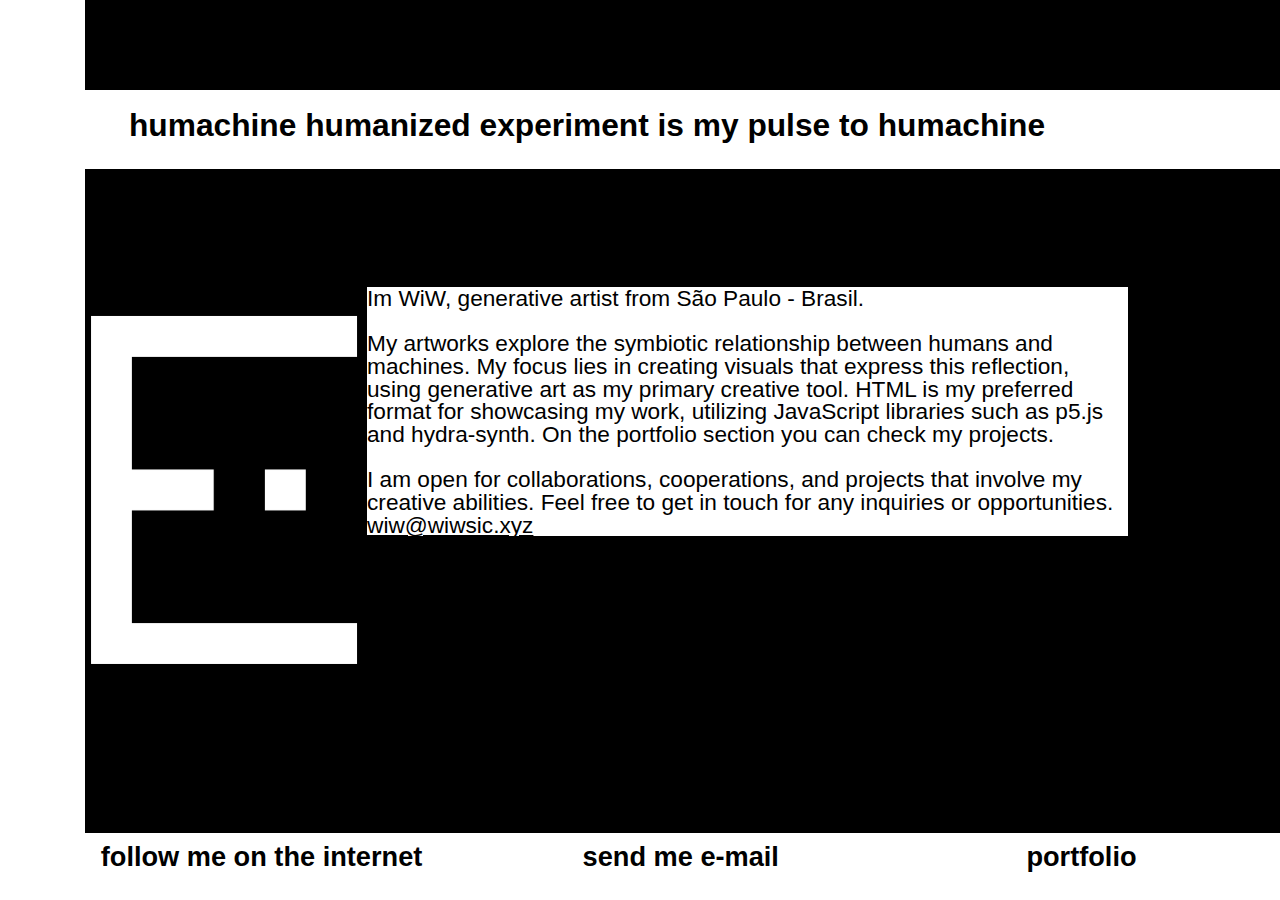
<file: about.html>
<!DOCTYPE html>
<html lang="en">

<head>
    <meta charset="UTF-8">
    <meta http-equiv="X-UA-Compatible" content="IE=edge">
    <title>About</title>
    <link rel="stylesheet" href="css/reset.css">
    <link rel="stylesheet" href="css/index.css">
</head>

<body>
    <div class="container">
        <div class="content">
            <div class="about-column"></div>
            <header>
                <div class="about-box">
                    <a class="about-title">humachine humanized experiment is my pulse to humachine</a>
                </div>
            </header>
            <main id="principal-about">
                <a href="index.html"><img id="about-wiw-logo" src="assets/img/png/wiwwhite.png" alt="Logo WiW"></a>
                <p id="text-about">
                    Im WiW, generative artist from São Paulo - Brasil.<br><br>
                    My artworks explore the symbiotic relationship between humans and machines. My focus lies in
                    creating visuals that express this reflection, using generative art as my primary creative tool.
                    HTML is my preferred format for showcasing my work, utilizing JavaScript libraries such as p5.js and
                    hydra-synth. On the portfolio section you can check my projects.<br><br>
                    I am open for collaborations, cooperations, and projects that involve my creative abilities. Feel
                    free to get in touch for any inquiries or opportunities.
                    <a id="tag-email" href="mailto:wiw@wiwsic.xyz">wiw@wiwsic.xyz</a>
                </p>
            </main>
            <footer>
                <nav>
                    <a href="https://linktr.ee/wiwsic" class="follow">follow me on the internet</a>
                    <a href="mailto:wiw@wiwsic.xyz" class="e-mail">send me e-mail</a>
                    <a href="" class="portfolio-link">portfolio</a>
                </nav>
            </footer>
        </div>
    </div>
    <script src="script.js"></script>
</body>

</html>
</file>
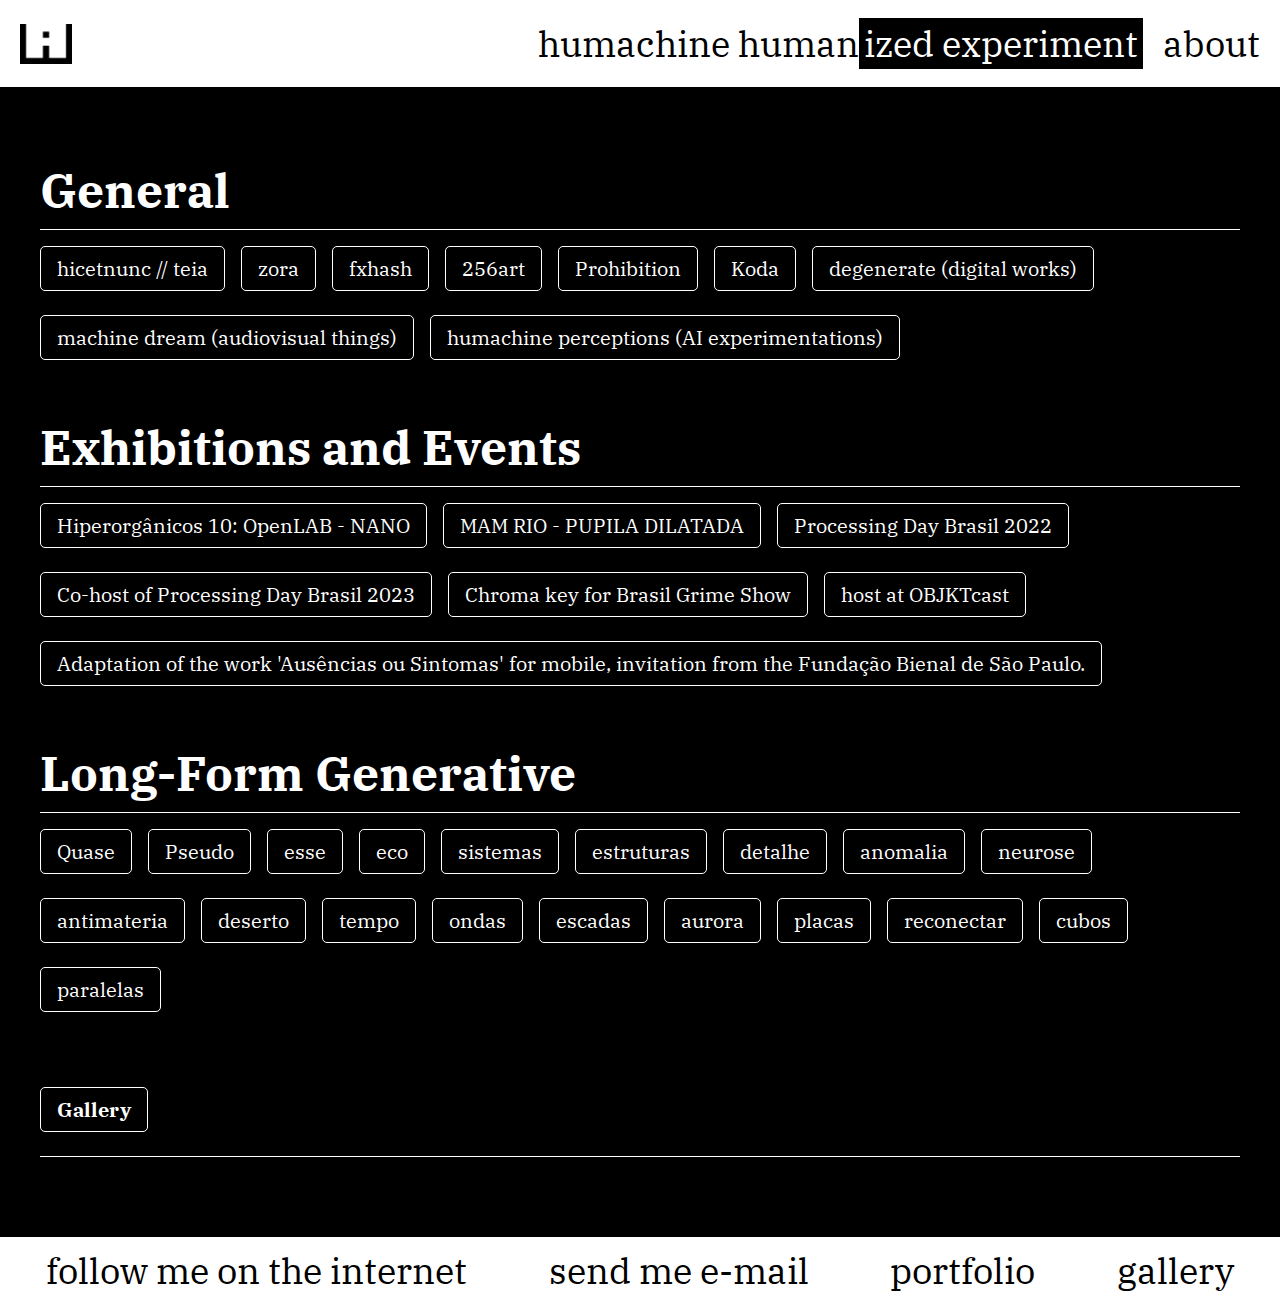
<file: portfolio.html>
<!DOCTYPE html>
<html lang="en">
<head>
    <meta charset="UTF-8">
    <meta name="viewport" content="width=device-width, initial-scale=1.0">
    <title>Portfolio - WiW</title>
    <link rel="icon" type="image/png" sizes="32x32" href="assets/img/png/wiw32.png">
    <link rel="icon" type="image/png" sizes="16x16" href="assets/img/png/wiw16.png">
    <link rel="stylesheet" href="https://fonts.googleapis.com/css2?family=IBM+Plex+Serif:wght@400;700&display=swap">
    <style>
        html {
            font-size: 16px;
        }

        body, html {
            margin: 0;
            padding: 0;
            font-family: 'IBM Plex Serif', serif;
            background-color: black;
            color: white;
            height: 100%;
        }

        body {
            display: flex;
            flex-direction: column;
            min-height: 100vh;
        }

        header {
            display: flex;
            justify-content: space-between;
            align-items: center;
            padding: 20px;
            background-color: white;
            position: relative;
            z-index: 1000;
        }

        .logo {
            height: 40px;
        }

        header nav {
            display: flex;
            align-items: center;
            flex-wrap: wrap;
            gap: 20px;
        }

        header nav a {
            color: black;
            text-decoration: none;
            margin-left: 0;
            font-size: 2.25rem;
            font-weight: 400;
            white-space: nowrap;
        }

        header nav a.active span {
            background-color: black;
            color: white;
            padding: 2px 5px;
        }

        #principal-portfolio {
            background-color: black;
            flex-grow: 1;
        }

        .content {
            flex-direction: column;
            align-items: flex-start;
            max-width: 1200px;
            margin: 0 auto;
            padding: 2rem;
        }

        .portfolio-section {
            margin-bottom: 3rem;
            width: 100%;
        }

        h2 {
            font-size: 3rem;
            margin-bottom: 1rem;
            border-bottom: 1px solid white;
            padding-bottom: 0.5rem;
            font-weight: 700;
        }

        ul {
            list-style-type: none;
            padding: 0;
            display: flex;
            flex-wrap: wrap;
            gap: 1rem;
        }

        li {
            margin-bottom: 0.5rem;
        }

        .portfolio-section a {
            color: white;
            text-decoration: none;
            font-size: 1.25rem;
            transition: color 0.3s ease;
            display: inline-block;
            padding: 0.5rem 1rem;
            border: 1px solid white;
            border-radius: 5px;
        }

        h2 a {
            font-size: 3rem;
            margin-bottom: 1rem;
            border-bottom: 1px solid white;
            padding-bottom: 0.5rem;
            border: none;
            border-radius: 0;
            padding: 0;
            padding-bottom: 0.5rem;
        }

        .portfolio-section a:hover {
            color: #000000;
            background-color: #ffffff;
        }

        h2 a:hover {
            color: white;
            background-color: transparent;
            text-decoration: underline;
        }

        footer {
            background-color: white;
            padding: 10px 0;
            position: relative;
            z-index: 1000;
        }

        footer nav {
            display: flex;
            justify-content: space-around;
            flex-wrap: wrap;
            gap: 10px;
            padding: 0 10px;
        }

        footer nav a {
            color: black;
            text-decoration: none;
            font-size: 2.25rem;
            font-weight: 400;
            text-align: center;
        }

        .logo-link {
            display: inline-block;
            line-height: 0;
        }

        .logo-link:hover {
            opacity: 0.8;
            transition: opacity 0.3s ease;
        }

        /* Tablet adjustments */
        @media (max-width: 1200px) {
            html {
                font-size: 14px;
            }
            
            header nav a, footer nav a {
                font-size: 1.8rem;
            }
        }

        /* Mobile styles */
        @media (max-width: 768px) {
            html {
                font-size: 12px;
            }

            body {
                overflow-x: hidden;
            }

            header {
                flex-direction: row;
                align-items: center;
                padding: 10px 15px;
                gap: 10px;
                flex-wrap: wrap;
            }

            header nav {
                flex: 1;
                justify-content: flex-end;
                flex-wrap: wrap;
                gap: 8px;
            }

            header nav a {
                font-size: 1.3rem;
                line-height: 1.2;
                word-break: break-word;
            }

            .content {
                padding: 20px 15px;
                padding-top: 40px;
            }

            h2 {
                font-size: 2.5rem;
            }

            h2 a {
                font-size: 2.5rem;
            }

            .portfolio-section a {
                font-size: 1rem;
                padding: 0.4rem 0.8rem;
            }

            ul {
                gap: 0.8rem;
            }

            .logo {
                height: 35px;
            }

            footer {
                padding: 20px 0;
            }

            footer nav {
                display: grid;
                grid-template-columns: 1fr 1fr;
                grid-gap: 15px;
                padding: 0 20px;
                max-width: 400px;
                margin: 0 auto;
            }

            footer nav a {
                font-size: 1.1rem;
                text-align: center;
                line-height: 1.3;
                word-break: break-word;
                padding: 12px 8px;
                border-radius: 8px;
                transition: background-color 0.3s ease;
                background-color: rgba(0, 0, 0, 0.05);
                border: 1px solid rgba(0, 0, 0, 0.1);
            }

            footer nav a:hover {
                background-color: rgba(0, 0, 0, 0.1);
            }
        }

        /* Extra small mobile devices */
        @media (max-width: 480px) {
            header {
                padding: 8px 10px;
            }

            header nav a {
                font-size: 1.1rem;
            }

            .content {
                padding: 15px 10px;
                padding-top: 30px;
            }

            h2 {
                font-size: 2rem;
            }

            h2 a {
                font-size: 2rem;
            }

            .portfolio-section a {
                font-size: 0.9rem;
                padding: 0.3rem 0.6rem;
            }

            .logo {
                height: 28px;
            }

            footer nav {
                display: grid;
                grid-template-columns: 1fr 1fr;
                grid-gap: 12px;
                padding: 0 15px;
                max-width: 350px;
                margin: 0 auto;
            }

            footer nav a {
                font-size: 1rem;
                padding: 10px 6px;
                border-radius: 6px;
            }
        }

        /* Landscape mobile orientation */
        @media (max-width: 768px) and (orientation: landscape) {
            header {
                flex-direction: row;
                align-items: center;
                padding: 8px 15px;
            }

            header nav {
                flex-direction: row;
                flex-wrap: wrap;
                justify-content: flex-end;
            }

            header nav a {
                font-size: 1rem;
            }

            .content {
                padding: 15px 10px;
                padding-top: 25px;
            }

            footer {
                padding: 15px 0;
            }

            footer nav {
                display: grid;
                grid-template-columns: 1fr 1fr;
                grid-gap: 10px;
                padding: 0 10px;
                max-width: 320px;
                margin: 0 auto;
            }

            footer nav a {
                font-size: 0.9rem;
                padding: 8px 4px;
                border-radius: 5px;
            }
        }
    </style>
</head>
<body>
    <header>
        <a href="index.html" class="logo-link">
            <img src="assets/img/png/wiwblack.png" alt="WiW Logo" class="logo">
        </a>
        <nav>
            <a href="index.html" class="active">humachine human<span>ized experiment</span></a>
            <a href="about.html">about</a>
        </nav>
    </header>

    <main id="principal-portfolio">
        <div class="content">
            <div class="portfolio-section">
                <h2>General</h2>
                <ul>
                    <li><a href="https://teia.art/wiw" target="_blank">hicetnunc // teia</a></li>
                    <li><a href="https://zora.co/@wiwsic" target="_blank">zora</a></li>
                    <li><a href="https://www.fxhash.xyz/u/W%20i%20W" target="_blank">fxhash</a></li>
                    <li><a href="https://256art.com/project/quase-3" target="_blank">256art</a></li>
                    <li><a href="https://prohibition.art/project/pseudo" target="_blank">Prohibition</a></li>
                    <li><a href="https://beta.koda.art/base/drops/eco" target="_blank">Koda</a></li>
                    <li><a href="https://objkt.com/profile/tz1aYyPTskbYxHfTssN73iuk1g9FpS2S1Wpq/created" target="_blank">degenerate (digital works)</a></li>
                    <li><a href="https://objkt.com/profile/tz1MWkJdzZWbifPU6zThYh1xQQjLANyy9Qo6/created" target="_blank">machine dream (audiovisual things)</a></li>
                    <li><a href="https://objkt.com/collection/KT1QQotpcthXfDDFYfBK2uSbesr9j25TDTtR" target="_blank">humachine perceptions (AI experimentations)</a></li>
                </ul>
            </div>
            <div class="portfolio-section">
                <h2>Exhibitions and Events</h2>
                <ul>
                    <li><a href="https://www.youtube.com/live/iZp9E_isNnQ?feature=share&t=19165" target="_blank">Hiperorgânicos 10: OpenLAB - NANO</a></li>
                    <li><a href="https://www.pupiladilatada.xyz/" target="_blank">MAM RIO - PUPILA DILATADA</a></li>
                    <li><a href="https://pcd2022.encontrosdigitais.com.br/galeria/" target="_blank">Processing Day Brasil 2022</a></li>
                    <li><a href="https://youtu.be/TuV9T6vTrIM?si=4Jq61-CtkQ-zxbTG" target="_blank">Co-host of Processing Day Brasil 2023</a></li>
                    <li><a href="https://youtu.be/42FcQNHNJe8?t=622" target="_blank">Chroma key for Brasil Grime Show</a></li>
                    <li><a href="https://open.spotify.com/show/1D9lbD5awJJK3JrJ43CjFs?si=8184c92d281e4aea" target="_blank">host at OBJKTcast</a></li>
                    <li><a href="https://bienal.org.br/ausencias/" target="_blank">Adaptation of the work 'Ausências ou Sintomas' for mobile, invitation from the Fundação Bienal de São Paulo.</a></li>
                </ul>
            </div>
            <div class="portfolio-section">
                <h2>Long-Form Generative</h2>
                <ul>
                    <li><a href="https://256art.com/project/quase-3" target="_blank">Quase</a></li>
                    <li><a href="https://prohibition.art/project/pseudo" target="_blank">Pseudo</a></li>
                    <li><a href="https://www.fxhash.xyz/generative/30740" target="_blank">esse</a></li>
                    <li><a href="https://beta.koda.art/base/drops/eco" target="_blank">eco</a></li>
                    <li><a href="https://www.fxhash.xyz/generative/16307" target="_blank">sistemas</a></li>
                    <li><a href="https://www.fxhash.xyz/generative/11835" target="_blank">estruturas</a></li>
                    <li><a href="https://www.fxhash.xyz/generative/9469" target="_blank">detalhe</a></li>
                    <li><a href="https://www.fxhash.xyz/generative/7898" target="_blank">anomalia</a></li>
                    <li><a href="https://www.fxhash.xyz/generative/5859" target="_blank">neurose</a></li>
                    <li><a href="https://www.fxhash.xyz/generative/4859" target="_blank">antimateria</a></li>
                    <li><a href="https://www.fxhash.xyz/generative/3889" target="_blank">deserto</a></li>
                    <li><a href="https://www.fxhash.xyz/generative/3003" target="_blank">tempo</a></li>
                    <li><a href="https://www.fxhash.xyz/generative/2543" target="_blank">ondas</a></li>
                    <li><a href="https://www.fxhash.xyz/generative/2163" target="_blank">escadas</a></li>
                    <li><a href="https://www.fxhash.xyz/generative/1942" target="_blank">aurora</a></li>
                    <li><a href="https://www.fxhash.xyz/generative/1665" target="_blank">placas</a></li>
                    <li><a href="https://www.fxhash.xyz/generative/1405" target="_blank">reconectar</a></li>
                    <li><a href="https://www.fxhash.xyz/generative/1250" target="_blank">cubos</a></li>
                    <li><a href="https://www.fxhash.xyz/generative/965" target="_blank">paralelas</a></li>
                </ul>
            </div>
            <div class="portfolio-section">
                <h2><a href="gallery.html">Gallery</a></h2>
            </div>
        </div>
    </main>

    <footer>
        <nav>
            <a href="https://linktr.ee/wiwsic">follow me on the internet</a>
            <a href="mailto:wiw@wiwsic.xyz">send me e-mail</a>
            <a href="portfolio.html">portfolio</a>
            <a href="gallery.html">gallery</a>
        </nav>
    </footer>
</body>
</html>
</file>
<file: css/index.css>
html {
  font-size: calc(1vw * 1.77);
}

body {
  font-size: 1rem;
  font-family: 'Arial';
  font-style: bold;
  font-weight: bold;
  text-align: start;
  margin: 0;
}

.column {
    position: fixed;
    top: 0;
    left: 0;
    width: 0.9375%;
    height: 99.8vh;
    background-color: #ffffff;
    border: 1px solid #ffffff;
    z-index: 1; 
  }
  
  .box1 {
    position: absolute;
    width: calc(100% - 0.9375%);
    height: 14.77777778%;
    background: #ffffff;
    top: 0;
    left: 0.9375%; 
    border: 0px solid #ffffff;
    z-index: 2; 
  }

  .box2 {
    position: absolute;
    width: 26.7%;
    height: 14.77777778%;
    background: #000000;
    top: 0;
    left: 50.75%; /* Defina o left da box1 igual à largura da column1 */
    border: 1px solid #000000;
    z-index: 3; /* Defina um z-index maior para a box1 */
    display: none;
  }

  header .box1 img {
    position: absolute;
    max-width: 80%;
    max-height: 80%;
    width: auto;
    top: 10%;
    left: 5%; 
    z-index: 3;

  }

  header nav a {
    position: absolute;
    top: 4%;
    left: 22%;
    font-size: 1.5rem;
    color: #000000;
    text-decoration: none;
    border: 0px solid #cd0000;
    z-index: 3;
    display: inline-block;
  }

  header nav a.humachine-link {
    color: #000000;
  }

  header nav a .experiment-text {
    color: #ffffff;
    background-color: #000000;
  }
  
  header nav a.about-link {
    position: absolute;
    top: 4%;
    left: 84%;
    font-family: 'Arial';
    font-style: bold;
    font-weight: bold;
    font-size: 1.5rem;
    text-align: start;
    color: #000000;
    text-decoration: none;
    border: 0px solid #cd0000;
    z-index: 3;
    display: inline-block;
  }

  main {
    position: relative;
    width: calc(100% - 0.9375%);
    height: 77.777777778%;
    background: #000000;
    top: 14.77777778%;
    left: 0.9375%;
    z-index: 2;
    overflow: hidden;
  }

  main video {
    position: absolute;
    top: 50%;
    left: 50%;
    transform: translate(-50%, -50%);
    min-width: 100%;
    min-height: 100%;
    z-index: 2;
  }

  main #text-box{
    position: absolute;
    top: 5%;
    left: 5%;
    font-size: 1.5rem;
    font-style: normal;
    color: #ffffff40;
    text-decoration: none;
    z-index: 3;
    opacity: 0.2;
    transition: opacity 0.5s ease-in-out;
    display: block;
  }

  main #text-box:hover{
    background-color: #ffffff;
    color: #000000;
    opacity: 1;
  }

  main #next-btn{
    position: absolute;
    top: 40%;
    left: 92%;
    width: 5%;
    height: 14.77777778%;
    background: none;
    background-repeat: no-repeat;
    background-size: contain;
    text-indent: -9999px; 
    border: none;
    outline: none;
    opacity: 0.2;
    transition: opacity 0.5s ease-in-out;
    z-index: 2;
  }

  main #next-btn:hover{
    opacity: 1;
  }

  footer {
    position: absolute;
    width: calc(100% - 0.9375%);
    height: 7.44%;
    background: #ffffff;
    top: calc(77.777777778% + 14.77777778%);
    left: 0.9375%;
    border: 0px solid #ffffff;
    z-index: 2; /* Defina um z-index maior para a box1 */
  }

  footer nav a {
    position: absolute;
    top: 15%;
    left: 22%;
    font-size: 1.2rem;
    color: #000000;
    text-decoration: none;
    border: 0px solid #cd0000;
    z-index: 3;
    display: inline-block;
  }

  footer nav a.follow {
    left: 7%;
    color: #000000;
  }

  footer nav a.e-mail {
    left: 45%;
    color: #000000;
  }

  footer nav a.portfolio-link {
    left: 80%;
    color: #000000;
  }
  


  body {
    background-color: black;
  }

  .about-column {
    position: fixed;
    top: 0;
    left: 0;
    width: 6.5%;
    height: 99.8vh;
    background-color: #ffffff;
    border: 1px solid #ffffff;
    z-index: 3; 
  }

  .about-box {
    position: fixed;
    top: 10%;
    left: 0;
    width: 100%;
    height: 8.5%;
    background-color: #ffffff;
    border: 1px solid #ffffff;
    z-index: 3; 
  }

  header .about-title {
    position: absolute;
    top: 25%;
    left: 10%;
    font-size: 1.4rem;
    font-style: bold;
    color: #000000;
    text-decoration: none;
    border: 0px solid #cd0000;
    z-index: 3;
    display: inline-block;
  }



  #principal-about {
    background-color: #000000;
  }

  #text-about {
    color: #000000;
    background-color: #ffffff;
    position: absolute;
    font-size: 1rem;
    font-weight: 400;
    top: 22%;
    left: 28%;
    width:60%
  }

  #tag-email {
    color: #000000;
  }
  #about-wiw-logo {
    position: absolute;
    max-width: 38%;
    max-height: 38%;
    transform: rotate(90deg);
    width: auto;
    top: 32%;
    left: 3%;
  }

  .portfolio-column {
    position: fixed;
    display: flex;
    align-items: center;
    justify-content: center;
    top: 0;
    left: 0;
    width: 5%;
    height: 99.8vh;
    background-color: #ffffff;
    border: 1px solid #ffffff;
    z-index: 3; 
  }

  .portfolio-column a {
    text-decoration: none;
    }

  .portfolio-column p {
    position: relative;
    text-align: start;
    font-size: 1.4rem;
    font-weight: 800;
    color: #000000;
    border: 0px solid #ffffff;
    z-index: 4;
    align-self: center;
    writing-mode: vertical-rl; 
    }

    .mid-column {
      position: fixed;
      top: 50%;
      left: 55%;
      width: 2%;
      height: 45%;
      background-color: #ffffff;
      border: 1px solid #ffffff;
    }

    .gamb {
      position: fixed;
      top: 46.4%;
      left: 45%;
      width: 20%;
      height:9.1%;
      background-color: #ffffff;
      border: 0px solid #ffffff;
    }

    #principal-portfolio {
      top: 0;
      left: 5%;
      height: calc(100% - 7.44%);
      width: calc(100% - 5%);
      display: grid;
      grid-template-columns: 1fr 1fr;
      grid-template-rows: 1fr 1fr;
      grid-template-areas: 
        "container1 container2"
        "container3 container4";
    }

    #principal-portfolio p {
      font-style: normal;
      font-size: 1rem;
      font-weight: 1;
      color: #ffffff;
      margin:3% 2%; 
    }

    #principal-portfolio strong {
      font-style: bold;
      font-size: 1.4rem;
      font-weight: 700;
    }
    
    .container1-portfolio {
      grid-area: container1;
      background-color: #000000;
    }

    .container1-portfolio a {
    grid-area: container1;
	  text-decoration: none !important;  
    color: #ffffff;
    }
	
	.container1-portfolio a:hover, .container2-portfolio a:hover {
	  color: #000000 !important;
	  background-color: #ffffff !important;
    }

    
    .container2-portfolio {
      grid-area: container2;
      background-color: #000000;
      text-align: right;
    }

    .container2-portfolio a {
      grid-area: container2;
      text-decoration: none !important;  
      color: #ffffff;
    }

    .container3-portfolio {
      grid-area: container3;
      background-color: #000000;
      border:0px solid rgb(255, 255, 255);
      
    }

    .container3-portfolio > .caixa-subtitulo-3 {
      grid-area: container3;
      width: 100%;
      height: 20%;
      background-color: #ffffff;
      margin:0% !important;
      border:0px solid rgb(255, 255, 255);
    }

    .container3-portfolio > .caixa-subtitulo-3 p {
      grid-area: container3;
      color: #000000 !important;
      margin:0% 2% !important;
      line-height: 2.5em;
    }

    .caixa-subtitulo-3 nav a {
      grid-area: container3;
      text-decoration: none;
      font-size: 1rem;
      font-weight: 1;
      color: #ffffff !important;
      margin:0% 2% !important; 
      border: 0px solid black;
    }
    
    .container4-portfolio {
      grid-area: container4;
      background-color: #000000;
      text-align: right;
    }

    .container4-portfolio > .caixa-subtitulo-4 {
      grid-area: container3;
      width: 100%;
      height: 20%;
      background-color: #ffffff;
      margin:0% !important;
      border:0px solid rgb(146, 92, 92);
    }

    .container4-portfolio > .caixa-subtitulo-4 p {
      grid-area: container3;
      color: #000000 !important;
      margin:0% 2% !important;
      line-height: 2.5em;
      text-align: right;
    }

    .caixa-subtitulo-4 nav a {
      grid-area: container3;
      text-decoration: none;
      font-size: 1rem;
      font-weight: 1;
      color: #ffffff !important;
      margin:0% 2% !important; 
      border: 0px solid black;
    }

    .caixa-subtitulo-3 nav a:hover,
.caixa-subtitulo-4 nav a:hover {
  color: #000000 !important;
  background-color: #ffffff !important;
}

  .container {
    position: absolute;
    top: 50%;
    left: 50%;
    transform: translate(-50%, -50%);
    height: 100vh; /* altura = altura da viewport */
    border: 0px solid black;
    width: calc(100vh * 1.77 / 1); /* largura = altura * proporção */
    max-width: 100vw; /* largura máxima = largura da viewport */
  }
  
  .content {
    width: 100%;
    height: 100%;
    background-color: #000000;
  }
</file>
